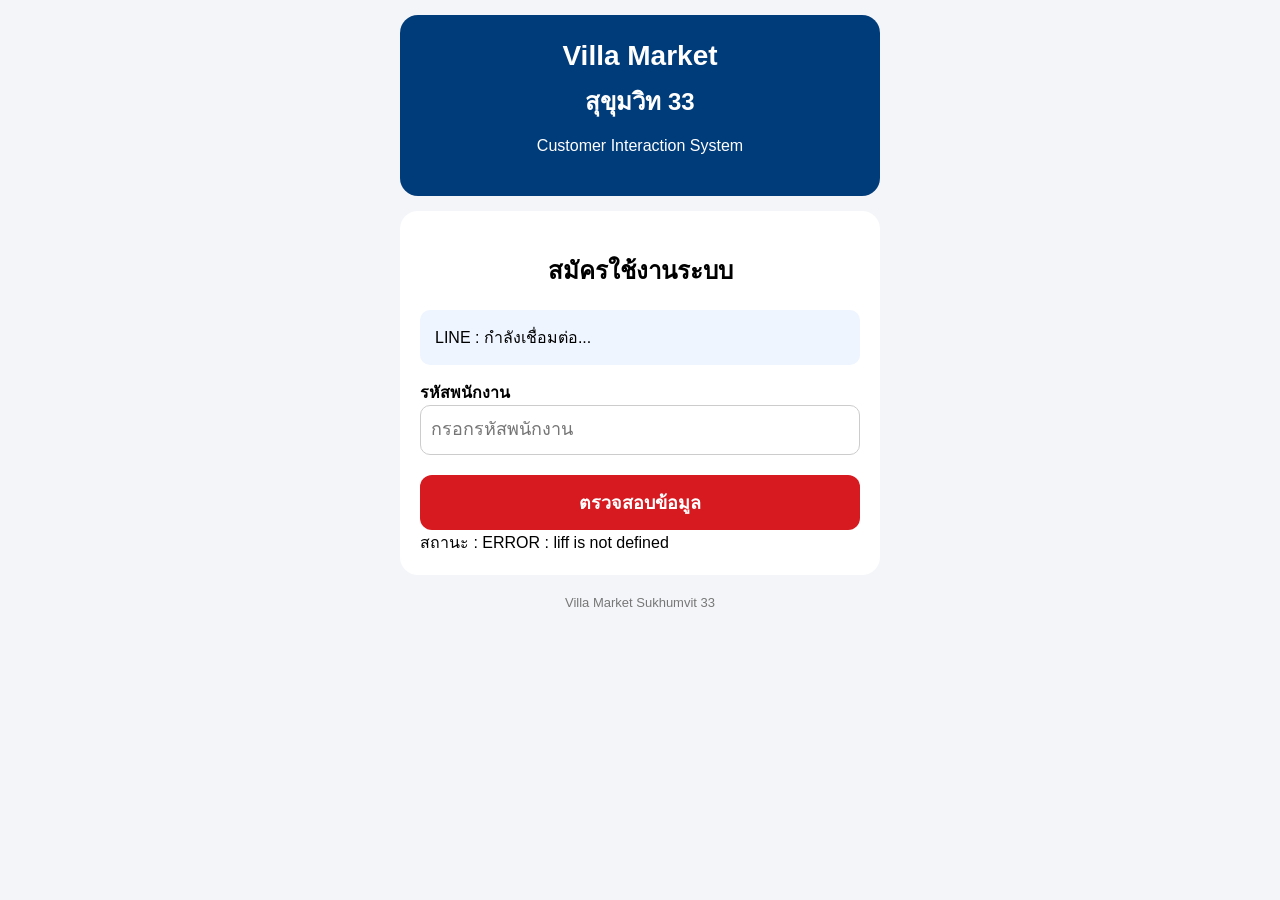
<file: index.html>
﻿<!DOCTYPE html>
<html lang="th">

<head>

<meta charset="UTF-8">

<meta name="viewport" content="width=device-width, initial-scale=1.0">

<title>
Villa Market S33 Customer System
</title>


<link rel="stylesheet" href="style.css">


<script src="https://static.line-scdn.net/liff/edge/2/sdk.js"></script>


</head>


<body>


<div class="container">


<div class="header">

<h1>
Villa Market
</h1>

<h2>
สุขุมวิท 33
</h2>

<p>
Customer Interaction System
</p>

</div>



<div class="card">


<h2>
สมัครใช้งานระบบ
</h2>



<div class="line-box">

LINE :

<span id="lineName">
กำลังเชื่อมต่อ...
</span>


</div>



<label>
รหัสพนักงาน
</label>


<input

id="empId"

placeholder="กรอกรหัสพนักงาน"



>



<button id="searchBtn">

ตรวจสอบข้อมูล

</button>



<div id="result"></div>



<div id="status">

สถานะ : เริ่มระบบ

</div>


</div>


<div class="footer">

Villa Market Sukhumvit 33

</div>


</div>



<script src="app.js"></script>


</body>

</html>
</file>
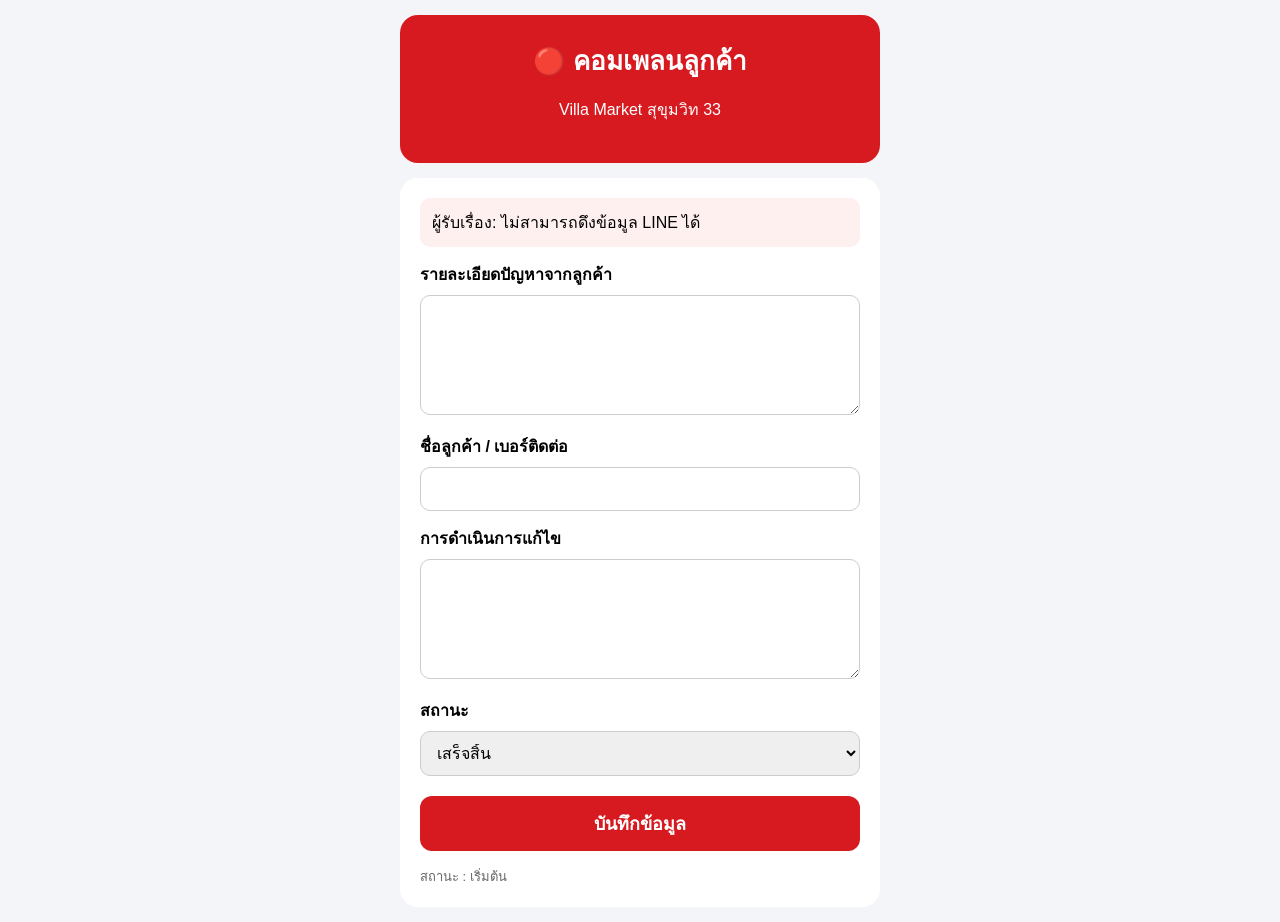
<file: complaint.html>
<!DOCTYPE html>
<html lang="th">
<head>
    <meta charset="UTF-8">
    <meta name="viewport" content="width=device-width, initial-scale=1.0">
    <title>Complaint - Villa Market S33</title>
    <script src="https://static.line-scdn.net/liff/edge/2/sdk.js"></script>
    <style>
        * { box-sizing: border-box; }
        body { margin: 0; padding: 15px; background: #f3f5f8; font-family: Arial, "Noto Sans Thai", sans-serif; }
        .container { max-width: 480px; margin: auto; }
        .header { background: #d71920; color: white; padding: 25px; border-radius: 18px; text-align: center; }
        .header h1 { margin: 0; font-size: 26px; }
        .card { background: white; padding: 20px; margin-top: 15px; border-radius: 18px; }
        label { font-weight: bold; display: block; margin-top: 15px; }
        input, textarea, select { width: 100%; padding: 12px; font-size: 16px; border-radius: 10px; border: 1px solid #ccc; margin-top: 8px; }
        textarea { height: 120px; }
        button { width: 100%; height: 55px; margin-top: 20px; background: #d71920; color: white; border: none; border-radius: 12px; font-size: 18px; font-weight: bold; cursor: pointer; }
        button:disabled { cursor: not-allowed; }
        .line-box { background: #fff0f0; padding: 12px; border-radius: 10px; display: flex; justify-content: space-between; align-items: center; }
        .status { margin-top: 15px; font-size: 13px; color: #666; }
    </style>
</head>
<body>
<div class="container">
    <div class="header">
        <h1 class="i18n" data-th="🔴 คอมเพลนลูกค้า" data-en="🔴 Customer Complaint">🔴 คอมเพลนลูกค้า</h1>
        <p>Villa Market สุขุมวิท 33</p>
    </div>

    <div class="card">
        <div class="line-box">
            <div><span class="i18n" data-th="ผู้รับเรื่อง:" data-en="Receiver:">ผู้รับเรื่อง:</span> <span id="userName">กำลังโหลด...</span></div>
        </div>

        <label class="i18n" data-th="รายละเอียดปัญหาจากลูกค้า" data-en="Complaint Details">รายละเอียดปัญหาจากลูกค้า</label>
        <textarea id="detail" class="i18n-ph" data-th-ph="ระบุรายละเอียดปัญหา" data-en-ph="Specify problem details"></textarea>

        <label class="i18n" data-th="ชื่อลูกค้า / เบอร์ติดต่อ" data-en="Customer Name / Contact">ชื่อลูกค้า / เบอร์ติดต่อ</label>
        <input id="customer" class="i18n-ph" data-th-ph="ถ้ามี" data-en-ph="Optional">

        <label class="i18n" data-th="การดำเนินการแก้ไข" data-en="Corrective Action Taken">การดำเนินการแก้ไข</label>
        <textarea id="requestAction" class="i18n-ph" data-th-ph="หัวหน้างานดำเนินการอย่างไร" data-en-ph="Action taken by supervisor"></textarea>

        <label class="i18n" data-th="สถานะ" data-en="Status">สถานะ</label>
        <select id="status">
            <option value="เสร็จสิ้น" class="i18n" data-th="เสร็จสิ้น" data-en="Completed">เสร็จสิ้น</option>
            <option value="รอดำเนินการ" class="i18n" data-th="รอดำเนินการ" data-en="Pending">รอดำเนินการ</option>
        </select>

        <button id="submitBtn" onclick="saveData()" class="i18n" data-th="บันทึกข้อมูล" data-en="Submit Data">บันทึกข้อมูล</button>
        <div id="msg" class="status"><span class="i18n" data-th="สถานะ :" data-en="Status :">สถานะ :</span> <span id="status-text" class="i18n" data-th="เริ่มต้น" data-en="Ready">เริ่มต้น</span></div>
    </div>
</div>

<script>
    const LIFF_ID = "2011171771-2kU5r1Xp";
    const API_URL = "https://script.google.com/macros/s/AKfycbxIOPBytMpBpi4hdCFuETHczMaCCGLOIm5NQu__cIOwURPPc9JmLg6Qq4eXfs6vO646iw/exec";
    let lineUser = {};
    let currentLang = 'TH';
    let isSubmitting = false;

    async function readApiResult(response) {
        const responseText = await response.text();
        if (!response.ok) {
            throw new Error(`HTTP ${response.status}`);
        }

        const trimmed = responseText.trim();
        if (trimmed === "" || trimmed.toUpperCase() === "OK") {
            return { success: true };
        }

        try {
            return JSON.parse(trimmed);
        } catch (_) {
            throw new Error("API returned an invalid response");
        }
    }

    function wait(ms) {
        return new Promise(resolve => setTimeout(resolve, ms));
    }

    // 🔑 รหัสประจำการส่ง 1 ค่าต่อการกดบันทึก 1 ครั้ง
    // ถ้าต้อง retry จะใช้ค่าเดิม เซิร์ฟเวอร์จึงรู้ว่าเป็นรายการเดียวกันและไม่บันทึกซ้ำ
    function newSubmissionId() {
        if (window.crypto && crypto.randomUUID) return crypto.randomUUID();
        return "s-" + Date.now() + "-" + Math.random().toString(36).slice(2, 10);
    }

    // แจ้งเตือนแบบไม่บล็อกหน้าจอ (แทน alert ที่ทำให้รู้สึกสะดุด/กระตุก)
    function showBanner(message, type) {
        let banner = document.getElementById("vm-banner");
        if (!banner) {
            banner = document.createElement("div");
            banner.id = "vm-banner";
            banner.style.cssText = "position:fixed;left:12px;right:12px;bottom:16px;padding:12px 16px;border-radius:12px;font-size:14px;line-height:1.4;z-index:9999;box-shadow:0 4px 14px rgba(0,0,0,0.18);transition:opacity .25s ease;";
            document.body.appendChild(banner);
        }
        banner.style.background = type === "error" ? "#fdecea" : "#e8f5e9";
        banner.style.color = type === "error" ? "#b3261e" : "#1e7e34";
        banner.textContent = message;
        banner.style.opacity = "1";
        clearTimeout(banner._hideTimer);
        banner._hideTimer = setTimeout(() => { banner.style.opacity = "0"; }, 5000);
    }

    function showError(message) {
        showBanner(message, "error");
    }

    // Modal ยืนยันบันทึกสำเร็จ — ให้ user กดปิดเอง แทนการปิดหน้าต่างอัตโนมัติ
    // เพราะปิดเองแบบไม่มีคำอธิบายอาจทำให้ user บางคนเข้าใจว่าฟอร์มมีปัญหา
    function showSuccessModal(message) {
        let overlay = document.getElementById("vm-success-modal");
        if (!overlay) {
            overlay = document.createElement("div");
            overlay.id = "vm-success-modal";
            overlay.style.cssText = "position:fixed;inset:0;background:rgba(0,0,0,0.45);display:flex;align-items:center;justify-content:center;z-index:10000;padding:20px;";
            overlay.innerHTML =
                '<div style="background:#fff;border-radius:16px;padding:28px 24px;max-width:320px;width:100%;text-align:center;box-shadow:0 10px 30px rgba(0,0,0,0.25);">' +
                    '<div style="font-size:44px;line-height:1;margin-bottom:12px;">✅</div>' +
                    '<div id="vm-success-modal-text" style="font-size:17px;font-weight:bold;color:#222;margin-bottom:20px;line-height:1.5;"></div>' +
                    '<button id="vm-success-modal-btn" style="width:100%;height:50px;border:none;border-radius:10px;background:#1e7e34;color:#fff;font-size:16px;font-weight:bold;cursor:pointer;"></button>' +
                '</div>';
            document.body.appendChild(overlay);
            document.getElementById("vm-success-modal-btn").onclick = () => {
                try { liff.closeWindow(); } catch (_) { overlay.style.display = "none"; }
            };
        }
        document.getElementById("vm-success-modal-text").innerText = message;
        document.getElementById("vm-success-modal-btn").innerText = currentLang === 'TH' ? "ปิดหน้าต่าง" : "Close";
        overlay.style.display = "flex";
    }

    async function fetchJson(url, timeoutMs = 15000) {
        const controller = new AbortController();
        const timeoutId = setTimeout(() => controller.abort(), timeoutMs);
        try {
            const response = await fetch(url, {
                method: "GET",
                cache: "no-store",
                redirect: "follow",
                signal: controller.signal
            });
            return await readApiResult(response);
        } finally {
            clearTimeout(timeoutId);
        }
    }

    // ตรวจย้อนด้วย submissionId — ฝั่งเซิร์ฟเวอร์อ่านจาก Cache ไม่แตะ Google Sheets
    // จึงตอบกลับเร็วกว่าการไล่เทียบข้อความ 50 แถวแบบเดิมมาก
    async function checkSubmission(data) {
        const params = new URLSearchParams({
            action: "checkSubmission",
            submissionId: data.submissionId,
            _ts: Date.now().toString()
        });
        return fetchJson(`${API_URL}?${params.toString()}`, 8000);
    }

    async function sendSubmission(data, timeoutMs = 20000) {
        const controller = new AbortController();
        const timeoutId = setTimeout(() => controller.abort(), timeoutMs);
        try {
            const response = await fetch(API_URL, {
                method: "POST",
                headers: { "Content-Type": "text/plain;charset=UTF-8" },
                body: JSON.stringify(data),
                keepalive: true,
                redirect: "follow",
                signal: controller.signal
            });
            return await readApiResult(response);
        } finally {
            clearTimeout(timeoutId);
        }
    }

    // 🔁 ยิงซ้ำอัตโนมัติสูงสุด 3 ครั้งขณะที่ user ยังอยู่หน้าจอเดิม (ปุ่ม disabled รออยู่)
    // ปลอดภัยเพราะใช้ submissionId เดิมทุกครั้ง เซิร์ฟเวอร์เช็คซ้ำได้จาก Cache/Sheet
    // แตกต่างจากของเดิมตรงที่ "ไม่ปิดหน้าต่างจนกว่าจะรู้ผลจริง" — ไม่มี background retry
    async function submitAndConfirm(data, onProgress) {
        const maxAttempts = 3;
        let lastError = null;

        for (let attempt = 1; attempt <= maxAttempts; attempt++) {
            try {
                if (onProgress) onProgress(attempt, maxAttempts);
                const result = await sendSubmission(data);
                if (result && result.success === true) return result;
                lastError = new Error((result && result.message) || "บันทึกไม่สำเร็จ");
            } catch (error) {
                lastError = error;
            }

            // อ่านผลไม่ได้ (มักเกิดจาก 302 redirect ของ Apps Script) หรือ network สะดุด
            // ตรวจย้อนด้วย submissionId ก่อนตัดสินใจ retry เผื่อจริงๆ บันทึกสำเร็จไปแล้ว
            try {
                const status = await checkSubmission(data);
                if (status.success && status.saved) {
                    return Object.assign({ success: true, recovered: true }, status.result || {});
                }
            } catch (_) {}

            if (attempt < maxAttempts) await wait(1500 * attempt); // 1.5s, 3s ก่อน retry รอบถัดไป
        }

        throw lastError || new Error("ยังไม่สามารถยืนยันผลการบันทึกได้");
    }

    function setSubmitBusy(button, busy) {
        isSubmitting = busy;
        button.disabled = busy;
        button.style.opacity = busy ? "0.6" : "1";
        button.style.cursor = busy ? "not-allowed" : "pointer";
    }

    function switchLanguage(lang) {
        currentLang = lang;

        document.querySelectorAll('.i18n').forEach(el => {
            const text = el.getAttribute(`data-${lang.toLowerCase()}`);
            if (text) el.innerText = text;
        });
        document.querySelectorAll('.i18n-ph').forEach(input => {
            const ph = input.getAttribute(`data-${lang.toLowerCase()}-ph`);
            if (ph) input.placeholder = ph;
        });
    }

    async function initLINE() {
        try {
            await liff.init({ liffId: LIFF_ID });
            if (!liff.isLoggedIn()) {
                liff.login();
                return;
            }
            const profile = await liff.getProfile();
            lineUser = { id: profile.userId, name: profile.displayName };
            document.getElementById("userName").innerText = profile.displayName;

            fetch(`${API_URL}?action=getUserLang&lineUserId=${profile.userId}`)
                .then(res => res.json())
                .then(res => {
                    if (res.registered) {
                        // ถ้าลงทะเบียนแล้ว ให้สลับภาษาตามตั้งค่า (handle uppercase/lowercase)
                        if (res.lang) switchLanguage(res.lang.toUpperCase());
                    } else {
                        // ถ้ายังไม่ได้ลงทะเบียน ซ่อนฟอร์มและขึ้นเตือนเตือนทันที
                        const card = document.querySelector(".card");
                        if (card) {
                            card.innerHTML = `
                                <div style="text-align: center; padding: 15px 5px;">
                                    <h2 style="color: #d71920; margin-top: 0; font-size: 22px;">⚠️ ไม่พบข้อมูลพนักงาน</h2>
                                    <p style="color: #555; font-size: 15px; margin: 15px 0 20px 0;">กรุณาลงทะเบียนพนักงานก่อนเข้าใช้งานระบบ</p>
                                    <button onclick="liff.closeWindow()" style="background: #d71920; color: white; border: none; padding: 12px 24px; border-radius: 10px; font-size: 16px; font-weight: bold; cursor: pointer; width: 100%; max-width: 200px;">ปิดหน้าต่าง</button>
                                </div>
                            `;
                        }
                    }
                })
                .catch(err => console.log("Lang check error:", err));

        } catch (e) {
            document.getElementById("userName").innerText = "ไม่สามารถดึงข้อมูล LINE ได้";
        }
    }

    async function saveData() {
        const submitBtn = document.getElementById("submitBtn");
        if (isSubmitting || submitBtn.disabled) return;

        const detail = document.getElementById("detail").value.trim();
        const customer = document.getElementById("customer").value.trim();
        const requestAction = document.getElementById("requestAction").value.trim();

        // เช็คทุกช่องต้องกรอก
        if (detail === "") {
            showError(currentLang === 'TH' ? "กรุณากรอกรายละเอียดปัญหา" : "Please enter complaint details");
            return;
        }
        if (customer === "") {
            showError(currentLang === 'TH' ? "กรุณากรอกชื่อลูกค้า / เบอร์ติดต่อ" : "Please enter customer name/contact");
            return;
        }
        if (requestAction === "") {
            showError(currentLang === 'TH' ? "กรุณากรอกการดำเนินการแก้ไข" : "Please enter corrective action");
            return;
        }

        const data = {
            action: "saveCustomer",
            submissionId: newSubmissionId(),
            type: "คอมเพลนลูกค้า",
            detail: detail,
            customer: customer,
            requestAction: requestAction,
            status: document.getElementById("status").value,
            userName: lineUser.name,
            lineUserId: lineUser.id
        };

        if (!lineUser.id) {
            showError(currentLang === 'TH' ? "กรุณารอให้ระบบโหลดข้อมูลผู้รับเรื่องให้เสร็จก่อน" : "Please wait for the user profile to finish loading");
            return;
        }

        // ⏳ บันทึกจริงแบบรอผลก่อนปิดหน้าต่าง — ไม่ใช่ Optimistic UI อีกต่อไป
        // (ตัดการเช็คซ้ำก่อนบันทึกออกแล้ว เพื่อความเร็ว — backend เช็คซ้ำทั้งวันให้อัตโนมัติ
        //  ทุกครั้งที่บันทึกจริงอยู่แล้วผ่าน checkMasterDuplicate ไม่ต้องเช็คล่วงหน้าซ้ำอีกชั้น)
        setSubmitBusy(submitBtn, true);
        document.getElementById("status-text").innerText = currentLang === 'TH' ? "กำลังบันทึก..." : "Saving...";

        try {
            await submitAndConfirm(data, (attempt, max) => {
                if (attempt > 1) {
                    const msg = currentLang === 'TH' ? `กำลังลองใหม่ (${attempt}/${max})...` : `Retrying (${attempt}/${max})...`;
                    document.getElementById("status-text").innerText = msg;
                }
            });
            document.getElementById("status-text").innerText = currentLang === 'TH' ? "บันทึกสำเร็จ!" : "Saved!";
            showSuccessModal(currentLang === 'TH' ? "บันทึกข้อมูลเรียบร้อยแล้ว" : "Saved successfully");
        } catch (err) {
            setSubmitBusy(submitBtn, false);
            document.getElementById("status-text").innerText = currentLang === 'TH' ? "บันทึกไม่สำเร็จ" : "Save failed";
            showError(currentLang === 'TH' ? "บันทึกไม่สำเร็จ กรุณากดบันทึกอีกครั้ง" : "Save failed, please try again");
        }
    }

    initLINE();
</script>
</body>
</html>
</file>
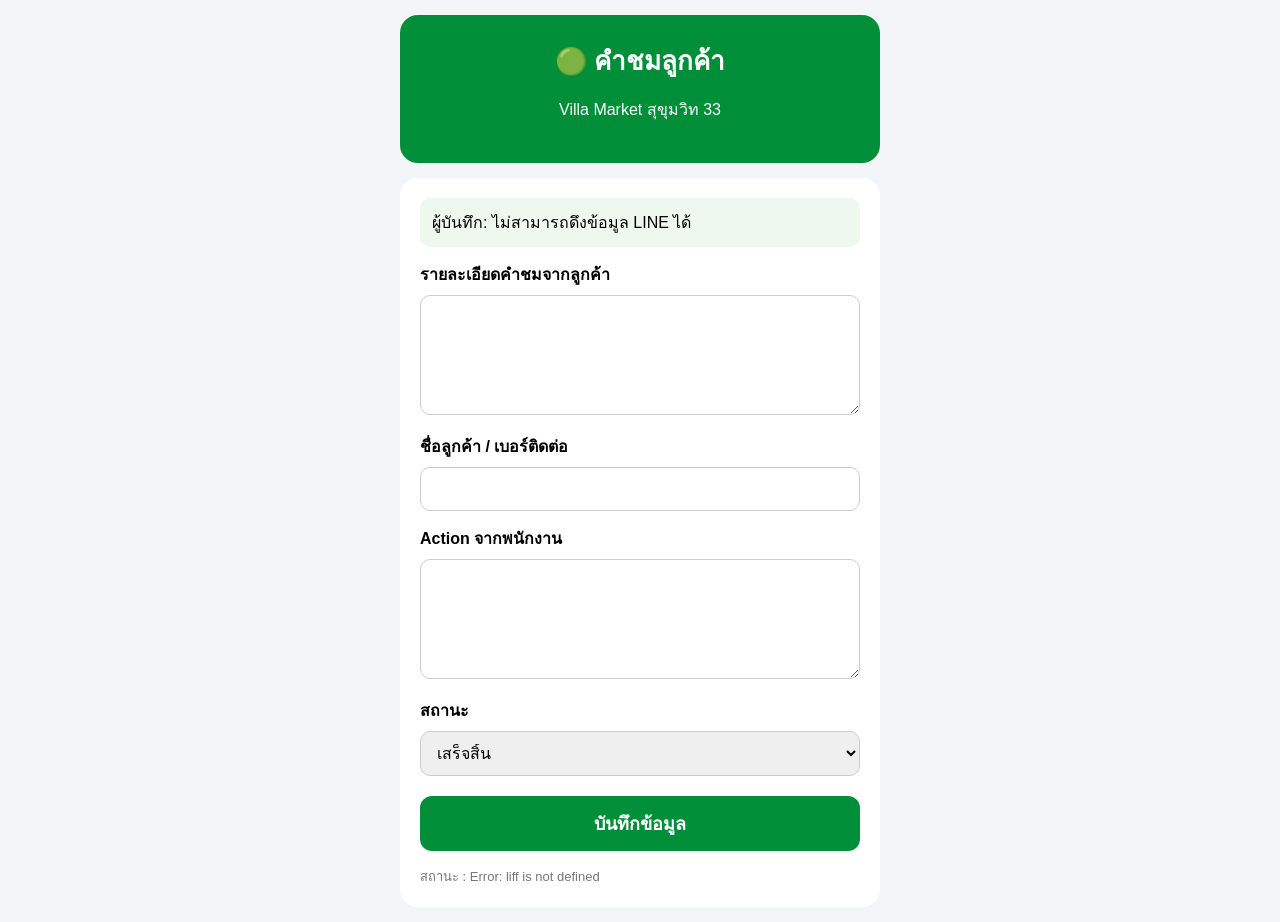
<file: compliment.html>
<!DOCTYPE html>
<html lang="th">
<head>
    <meta charset="UTF-8">
    <meta name="viewport" content="width=device-width, initial-scale=1.0">
    <title>คำชมลูกค้า - Villa Market S33</title>
    <script src="https://static.line-scdn.net/liff/edge/2/sdk.js"></script>
    <style>
        * { box-sizing: border-box; }
        body { margin: 0; padding: 15px; background: #f3f5f8; font-family: Arial, "Noto Sans Thai", sans-serif; }
        .container { max-width: 480px; margin: auto; }
        .header { background: #008f39; color: white; padding: 25px; border-radius: 18px; text-align: center; position: relative; }
        .header h1 { margin: 0; font-size: 26px; }
        .card { background: white; padding: 20px; border-radius: 18px; margin-top: 15px; }
        label { font-weight: bold; display: block; margin-top: 15px; }
        input, textarea, select { width: 100%; padding: 12px; font-size: 16px; border-radius: 10px; border: 1px solid #ccc; margin-top: 8px; }
        textarea { height: 120px; }
        button { width: 100%; height: 55px; margin-top: 20px; border: none; border-radius: 12px; background: #008f39; color: white; font-size: 18px; font-weight: bold; cursor: pointer; }
        button:disabled { cursor: not-allowed; }
        .line-user { background: #eef8ef; padding: 12px; border-radius: 10px; display: flex; justify-content: space-between; align-items: center; }
        .status { font-size: 13px; color: #777; margin-top: 15px; }
    </style>
</head>
<body>
<div class="container">
    <div class="header">
        <h1 class="i18n" data-th="🟢 คำชมลูกค้า" data-en="🟢 Customer Compliment">🟢 คำชมลูกค้า</h1>
        <p>Villa Market สุขุมวิท 33</p>
    </div>

    <div class="card">
        <div class="line-user">
            <div><span class="i18n" data-th="ผู้บันทึก:" data-en="Recorded by:">ผู้บันทึก:</span> <span id="userName">กำลังโหลด...</span></div>
        </div>

        <label class="i18n" data-th="รายละเอียดคำชมจากลูกค้า" data-en="Compliment Details">รายละเอียดคำชมจากลูกค้า</label>
        <textarea id="detail" class="i18n-ph" data-th-ph="เช่น ลูกค้าชื่นชมพนักงานบริการดี ช่วยแนะนำสินค้า" data-en-ph="e.g., Customer praised helpful service"></textarea>

        <label class="i18n" data-th="ชื่อลูกค้า / เบอร์ติดต่อ" data-en="Customer Name / Contact">ชื่อลูกค้า / เบอร์ติดต่อ</label>
        <input id="customer" class="i18n-ph" data-th-ph="ถ้ามี" data-en-ph="Optional" />

        <label class="i18n" data-th="Action จากพนักงาน" data-en="Action Taken">Action จากพนักงาน</label>
        <textarea id="action" class="i18n-ph" data-th-ph="ดำเนินการอย่างไร" data-en-ph="Action details"></textarea>

        <label class="i18n" data-th="สถานะ" data-en="Status">สถานะ</label>
        <select id="status">
            <option value="เสร็จสิ้น" class="i18n" data-th="เสร็จสิ้น" data-en="Completed">เสร็จสิ้น</option>
            <option value="รอดำเนินการ" class="i18n" data-th="รอดำเนินการ" data-en="Pending">รอดำเนินการ</option>
        </select>

        <button id="submitBtn" onclick="saveData()" class="i18n" data-th="บันทึกข้อมูล" data-en="Submit Data">บันทึกข้อมูล</button>
        <div class="status" id="msg"><span class="i18n" data-th="สถานะ :" data-en="Status :">สถานะ :</span> <span id="status-text" class="i18n" data-th="พร้อมใช้งาน" data-en="Ready">พร้อมใช้งาน</span></div>
    </div>
</div>

<script>
    const LIFF_ID = "2011171771-2kU5r1Xp";
    const API_URL = "https://script.google.com/macros/s/AKfycbxIOPBytMpBpi4hdCFuETHczMaCCGLOIm5NQu__cIOwURPPc9JmLg6Qq4eXfs6vO646iw/exec";
    let lineUser = { id: "", name: "" };
    let currentLang = 'TH';
    let isSubmitting = false;

    async function readApiResult(response) {
        const responseText = await response.text();
        if (!response.ok) {
            throw new Error(`HTTP ${response.status}`);
        }

        const trimmed = responseText.trim();
        if (trimmed === "" || trimmed.toUpperCase() === "OK") {
            return { success: true };
        }

        try {
            return JSON.parse(trimmed);
        } catch (_) {
            throw new Error("API returned an invalid response");
        }
    }

    function wait(ms) {
        return new Promise(resolve => setTimeout(resolve, ms));
    }

    // 🔑 รหัสประจำการส่ง 1 ค่าต่อการกดบันทึก 1 ครั้ง
    // ถ้าต้อง retry จะใช้ค่าเดิม เซิร์ฟเวอร์จึงรู้ว่าเป็นรายการเดียวกันและไม่บันทึกซ้ำ
    function newSubmissionId() {
        if (window.crypto && crypto.randomUUID) return crypto.randomUUID();
        return "s-" + Date.now() + "-" + Math.random().toString(36).slice(2, 10);
    }

    // แจ้งเตือนแบบไม่บล็อกหน้าจอ (แทน alert ที่ทำให้รู้สึกสะดุด/กระตุก)
    function showBanner(message, type) {
        let banner = document.getElementById("vm-banner");
        if (!banner) {
            banner = document.createElement("div");
            banner.id = "vm-banner";
            banner.style.cssText = "position:fixed;left:12px;right:12px;bottom:16px;padding:12px 16px;border-radius:12px;font-size:14px;line-height:1.4;z-index:9999;box-shadow:0 4px 14px rgba(0,0,0,0.18);transition:opacity .25s ease;";
            document.body.appendChild(banner);
        }
        banner.style.background = type === "error" ? "#fdecea" : "#e8f5e9";
        banner.style.color = type === "error" ? "#b3261e" : "#1e7e34";
        banner.textContent = message;
        banner.style.opacity = "1";
        clearTimeout(banner._hideTimer);
        banner._hideTimer = setTimeout(() => { banner.style.opacity = "0"; }, 5000);
    }

    function showError(message) {
        showBanner(message, "error");
    }

    // Modal ยืนยันบันทึกสำเร็จ — ให้ user กดปิดเอง แทนการปิดหน้าต่างอัตโนมัติ
    // เพราะปิดเองแบบไม่มีคำอธิบายอาจทำให้ user บางคนเข้าใจว่าฟอร์มมีปัญหา
    function showSuccessModal(message) {
        let overlay = document.getElementById("vm-success-modal");
        if (!overlay) {
            overlay = document.createElement("div");
            overlay.id = "vm-success-modal";
            overlay.style.cssText = "position:fixed;inset:0;background:rgba(0,0,0,0.45);display:flex;align-items:center;justify-content:center;z-index:10000;padding:20px;";
            overlay.innerHTML =
                '<div style="background:#fff;border-radius:16px;padding:28px 24px;max-width:320px;width:100%;text-align:center;box-shadow:0 10px 30px rgba(0,0,0,0.25);">' +
                    '<div style="font-size:44px;line-height:1;margin-bottom:12px;">✅</div>' +
                    '<div id="vm-success-modal-text" style="font-size:17px;font-weight:bold;color:#222;margin-bottom:20px;line-height:1.5;"></div>' +
                    '<button id="vm-success-modal-btn" style="width:100%;height:50px;border:none;border-radius:10px;background:#1e7e34;color:#fff;font-size:16px;font-weight:bold;cursor:pointer;"></button>' +
                '</div>';
            document.body.appendChild(overlay);
            document.getElementById("vm-success-modal-btn").onclick = () => {
                try { liff.closeWindow(); } catch (_) { overlay.style.display = "none"; }
            };
        }
        document.getElementById("vm-success-modal-text").innerText = message;
        document.getElementById("vm-success-modal-btn").innerText = currentLang === 'TH' ? "ปิดหน้าต่าง" : "Close";
        overlay.style.display = "flex";
    }

    async function fetchJson(url, timeoutMs = 15000) {
        const controller = new AbortController();
        const timeoutId = setTimeout(() => controller.abort(), timeoutMs);
        try {
            const response = await fetch(url, {
                method: "GET",
                cache: "no-store",
                redirect: "follow",
                signal: controller.signal
            });
            return await readApiResult(response);
        } finally {
            clearTimeout(timeoutId);
        }
    }

    // ตรวจย้อนด้วย submissionId — ฝั่งเซิร์ฟเวอร์อ่านจาก Cache ไม่แตะ Google Sheets
    // จึงตอบกลับเร็วกว่าการไล่เทียบข้อความ 50 แถวแบบเดิมมาก
    async function checkSubmission(data) {
        const params = new URLSearchParams({
            action: "checkSubmission",
            submissionId: data.submissionId,
            _ts: Date.now().toString()
        });
        return fetchJson(`${API_URL}?${params.toString()}`, 8000);
    }

    async function sendSubmission(data, timeoutMs = 20000) {
        const controller = new AbortController();
        const timeoutId = setTimeout(() => controller.abort(), timeoutMs);
        try {
            const response = await fetch(API_URL, {
                method: "POST",
                headers: { "Content-Type": "text/plain;charset=UTF-8" },
                body: JSON.stringify(data),
                keepalive: true,
                redirect: "follow",
                signal: controller.signal
            });
            return await readApiResult(response);
        } finally {
            clearTimeout(timeoutId);
        }
    }

    // 🔁 ยิงซ้ำอัตโนมัติสูงสุด 3 ครั้งขณะที่ user ยังอยู่หน้าจอเดิม (ปุ่ม disabled รออยู่)
    // ปลอดภัยเพราะใช้ submissionId เดิมทุกครั้ง เซิร์ฟเวอร์เช็คซ้ำได้จาก Cache/Sheet
    // แตกต่างจากของเดิมตรงที่ "ไม่ปิดหน้าต่างจนกว่าจะรู้ผลจริง" — ไม่มี background retry
    async function submitAndConfirm(data, onProgress) {
        const maxAttempts = 3;
        let lastError = null;

        for (let attempt = 1; attempt <= maxAttempts; attempt++) {
            try {
                if (onProgress) onProgress(attempt, maxAttempts);
                const result = await sendSubmission(data);
                if (result && result.success === true) return result;
                lastError = new Error((result && result.message) || "บันทึกไม่สำเร็จ");
            } catch (error) {
                lastError = error;
            }

            // อ่านผลไม่ได้ (มักเกิดจาก 302 redirect ของ Apps Script) หรือ network สะดุด
            // ตรวจย้อนด้วย submissionId ก่อนตัดสินใจ retry เผื่อจริงๆ บันทึกสำเร็จไปแล้ว
            try {
                const status = await checkSubmission(data);
                if (status.success && status.saved) {
                    return Object.assign({ success: true, recovered: true }, status.result || {});
                }
            } catch (_) {}

            if (attempt < maxAttempts) await wait(1500 * attempt); // 1.5s, 3s ก่อน retry รอบถัดไป
        }

        throw lastError || new Error("ยังไม่สามารถยืนยันผลการบันทึกได้");
    }

    function setSubmitBusy(button, busy) {
        isSubmitting = busy;
        button.disabled = busy;
        button.style.opacity = busy ? "0.6" : "1";
        button.style.cursor = busy ? "not-allowed" : "pointer";
    }

    function switchLanguage(lang) {
        currentLang = lang;

        document.querySelectorAll('.i18n').forEach(el => {
            const text = el.getAttribute(`data-${lang.toLowerCase()}`);
            if (text) el.innerText = text;
        });
        document.querySelectorAll('.i18n-ph').forEach(input => {
            const ph = input.getAttribute(`data-${lang.toLowerCase()}-ph`);
            if (ph) input.placeholder = ph;
        });
    }

    async function initLINE() {
        try {
            await liff.init({ liffId: LIFF_ID });
            if (!liff.isLoggedIn()) {
                liff.login();
                return;
            }
            const profile = await liff.getProfile();
            lineUser = { id: profile.userId, name: profile.displayName };
            document.getElementById("userName").innerText = profile.displayName;

            // เช็กสิทธิ์และภาษาจากระบบ Employee_Master เบื้องหลัง
            fetch(`${API_URL}?action=getUserLang&lineUserId=${profile.userId}`)
                .then(res => res.json())
                .then(res => {
                    if (res.registered) {
                        // ถ้าลงทะเบียนแล้ว ให้สลับภาษาตามตั้งค่า (handle uppercase/lowercase)
                        if (res.lang) switchLanguage(res.lang.toUpperCase());
                    } else {
                        // ถ้ายังไม่ได้ลงทะเบียน ซ่อนฟอร์มและขึ้นเตือนเตือนทันที
                        const card = document.querySelector(".card");
                        if (card) {
                            card.innerHTML = `
                                <div style="text-align: center; padding: 15px 5px;">
                                    <h2 style="color: #d71920; margin-top: 0; font-size: 22px;">⚠️ ไม่พบข้อมูลพนักงาน</h2>
                                    <p style="color: #555; font-size: 15px; margin: 15px 0 20px 0;">กรุณาลงทะเบียนพนักงานก่อนเข้าใช้งานระบบ</p>
                                    <button onclick="liff.closeWindow()" style="background: #d71920; color: white; border: none; padding: 12px 24px; border-radius: 10px; font-size: 16px; font-weight: bold; cursor: pointer; width: 100%; max-width: 200px;">ปิดหน้าต่าง</button>
                                </div>
                            `;
                        }
                    }
                })
                .catch(err => console.log("Lang check error:", err));

        } catch (e) {
            document.getElementById("userName").innerText = "ไม่สามารถดึงข้อมูล LINE ได้";
            document.getElementById("status-text").innerText = "Error: " + e.message;
        }
    }

    async function saveData() {
        const submitBtn = document.getElementById("submitBtn");
        if (isSubmitting || submitBtn.disabled) return;

        const detail = document.getElementById("detail").value.trim();
        const customer = document.getElementById("customer").value.trim();
        const action = document.getElementById("action").value.trim();

        // เช็คทุกช่องต้องกรอก
        if (detail === "") {
            showError(currentLang === 'TH' ? "กรุณากรอกรายละเอียดคำชม" : "Please enter compliment details");
            return;
        }
        if (customer === "") {
            showError(currentLang === 'TH' ? "กรุณากรอกชื่อลูกค้า / เบอร์ติดต่อ" : "Please enter customer name/contact");
            return;
        }
        if (action === "") {
            showError(currentLang === 'TH' ? "กรุณากรอก Action จากพนักงาน" : "Please enter action taken");
            return;
        }

        const data = {
            action: "saveCustomer",
            submissionId: newSubmissionId(),
            type: "คำชมลูกค้า",
            detail: detail,
            customer: customer,
            requestAction: action,
            status: document.getElementById("status").value,
            userName: lineUser.name,
            lineUserId: lineUser.id
        };

        if (!lineUser.id) {
            showError(currentLang === 'TH' ? "กรุณารอให้ระบบโหลดข้อมูลผู้บันทึกให้เสร็จก่อน" : "Please wait for the user profile to finish loading");
            return;
        }

        // ⏳ บันทึกจริงแบบรอผลก่อนปิดหน้าต่าง — ไม่ใช่ Optimistic UI อีกต่อไป
        // (ตัดการเช็คซ้ำก่อนบันทึกออกแล้ว เพื่อความเร็ว — backend เช็คซ้ำทั้งวันให้อัตโนมัติ
        //  ทุกครั้งที่บันทึกจริงอยู่แล้วผ่าน checkMasterDuplicate ไม่ต้องเช็คล่วงหน้าซ้ำอีกชั้น)
        setSubmitBusy(submitBtn, true);
        document.getElementById("status-text").innerText = currentLang === 'TH' ? "กำลังบันทึก..." : "Saving...";

        try {
            await submitAndConfirm(data, (attempt, max) => {
                if (attempt > 1) {
                    const msg = currentLang === 'TH' ? `กำลังลองใหม่ (${attempt}/${max})...` : `Retrying (${attempt}/${max})...`;
                    document.getElementById("status-text").innerText = msg;
                }
            });
            document.getElementById("status-text").innerText = currentLang === 'TH' ? "บันทึกสำเร็จ!" : "Saved!";
            showSuccessModal(currentLang === 'TH' ? "บันทึกข้อมูลเรียบร้อยแล้ว" : "Saved successfully");
        } catch (err) {
            setSubmitBusy(submitBtn, false);
            document.getElementById("status-text").innerText = currentLang === 'TH' ? "บันทึกไม่สำเร็จ" : "Save failed";
            showError(currentLang === 'TH' ? "บันทึกไม่สำเร็จ กรุณากดบันทึกอีกครั้ง" : "Save failed, please try again");
        }
    }

    initLINE();
</script>
</body>
</html>
</file>
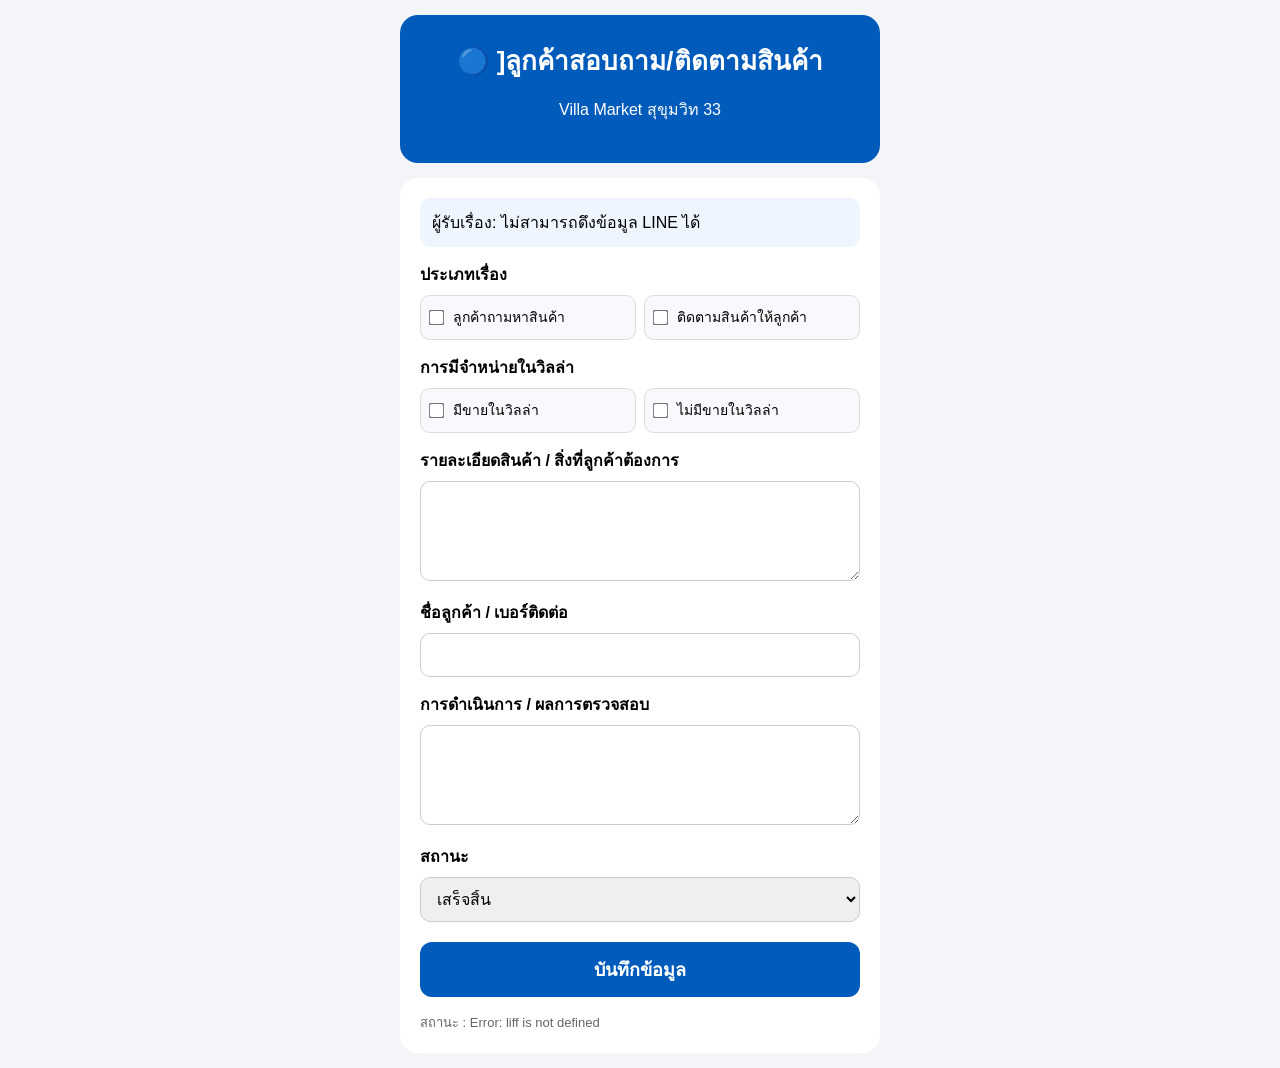
<file: product.html>
<!DOCTYPE html>
<html lang="th">
<head>
    <meta charset="UTF-8">
    <meta name="viewport" content="width=device-width, initial-scale=1.0">
    <title>ลูกค้าสอบถาม/ติดตามสินค้า - Villa Market S33</title>
    <script src="https://static.line-scdn.net/liff/edge/2/sdk.js"></script>
    <style>
        * { box-sizing: border-box; }
        body { margin: 0; padding: 15px; background: #f3f5f8; font-family: Arial, "Noto Sans Thai", sans-serif; }
        .container { max-width: 480px; margin: auto; }
        .header { background: #005bbb; color: white; padding: 25px; border-radius: 18px; text-align: center; }
        .header h1 { margin: 0; font-size: 26px; }
        .card { background: white; padding: 20px; border-radius: 18px; margin-top: 15px; }
        label { font-weight: bold; display: block; margin-top: 15px; }
        input, textarea, select { width: 100%; padding: 12px; font-size: 16px; border-radius: 10px; border: 1px solid #ccc; margin-top: 8px; }
        textarea { height: 100px; }
        button { width: 100%; height: 55px; margin-top: 20px; background: #005bbb; color: white; border: none; border-radius: 12px; font-size: 18px; font-weight: bold; cursor: pointer; }
        button:disabled { cursor: not-allowed; }
        .line-box { background: #eef5ff; padding: 12px; border-radius: 10px; display: flex; justify-content: space-between; align-items: center; }
        .status { font-size: 13px; color: #666; margin-top: 15px; }

        .checkbox-group { margin-top: 8px; display: flex; flex-direction: column; gap: 10px; }
        .checkbox-group.inline { flex-direction: row; gap: 8px; }
        .checkbox-group.inline .checkbox-item { flex: 1; min-width: 0; margin-top: 0; padding: 12px 9px; }
        .checkbox-group.inline .checkbox-item span { font-size: 14px; line-height: 1.35; }
        .checkbox-item { display: flex; align-items: center; background: #f7f9fc; border: 1px solid #ddd; border-radius: 10px; padding: 12px; cursor: pointer; }
        .checkbox-item input[type="checkbox"] { width: auto; margin: 0 10px 0 0; padding: 0; accent-color: #005bbb; transform: scale(1.2); }
        .checkbox-item span { font-weight: normal; }
    </style>
</head>
<body>
<div class="container">
    <div class="header">
        <h1 class="i18n" data-th="🔵 ติดตามสินค้า" data-en="🔵 Product Tracking">🔵 ]ลูกค้าสอบถาม/ติดตามสินค้า</h1>
        <p>Villa Market สุขุมวิท 33</p>
    </div>

    <div class="card" id="form-content">
        <div class="line-box">
            <div><span class="i18n" data-th="ผู้รับเรื่อง:" data-en="Receiver:">ผู้รับเรื่อง:</span> <span id="userName">กำลังโหลด...</span></div>
        </div>

        <label class="i18n" data-th="ประเภทเรื่อง" data-en="Request Type">ประเภทเรื่อง</label>
        <div class="checkbox-group inline">
            <label class="checkbox-item">
                <input type="checkbox" id="cbAsk" value="ลูกค้าถามหาสินค้า" onclick="selectExclusive('cbAsk', ['cbAsk', 'cbFollow'])">
                <span class="i18n" data-th="ลูกค้าถามหาสินค้า" data-en="Customer asking for a product">ลูกค้าถามหาสินค้า</span>
            </label>
            <label class="checkbox-item">
                <input type="checkbox" id="cbFollow" value="ติดตามสินค้าให้ลูกค้า" onclick="selectExclusive('cbFollow', ['cbAsk', 'cbFollow'])">
                <span class="i18n" data-th="ติดตามสินค้าให้ลูกค้า" data-en="Following up on a product for customer">ติดตามสินค้าให้ลูกค้า</span>
            </label>
        </div>

        <label class="i18n" data-th="การมีจำหน่ายในวิลล่า" data-en="Availability at Villa Market">การมีจำหน่ายในวิลล่า</label>
        <div class="checkbox-group inline">
            <label class="checkbox-item">
                <input type="checkbox" id="cbAvailable" value="มีขายในวิลล่า" onclick="selectExclusive('cbAvailable', ['cbAvailable', 'cbUnavailable'])">
                <span class="i18n" data-th="มีขายในวิลล่า" data-en="Available at Villa Market">มีขายในวิลล่า</span>
            </label>
            <label class="checkbox-item">
                <input type="checkbox" id="cbUnavailable" value="ไม่มีขายในวิลล่า" onclick="selectExclusive('cbUnavailable', ['cbAvailable', 'cbUnavailable'])">
                <span class="i18n" data-th="ไม่มีขายในวิลล่า" data-en="Not available at Villa Market">ไม่มีขายในวิลล่า</span>
            </label>
        </div>

        <label class="i18n" data-th="รายละเอียดสินค้า / สิ่งที่ลูกค้าต้องการ" data-en="Product Details / Customer Request">รายละเอียดสินค้า / สิ่งที่ลูกค้าต้องการ</label>
        <textarea id="detail" class="i18n-ph" data-th-ph="เช่น ลูกค้าสอบถาม Dr Pepper ขนาด 355 ml" data-en-ph="e.g., Customer inquiry about Dr Pepper 355ml"></textarea>

        <label class="i18n" data-th="ชื่อลูกค้า / เบอร์ติดต่อ" data-en="Customer Name / Contact">ชื่อลูกค้า / เบอร์ติดต่อ</label>
        <input id="customer" class="i18n-ph" data-th-ph="ถ้ามี" data-en-ph="Optional">

        <label class="i18n" data-th="การดำเนินการ / ผลการตรวจสอบ" data-en="Action / Follow-up Status">การดำเนินการ / ผลการตรวจสอบ</label>
        <textarea id="requestAction" class="i18n-ph" data-th-ph="เช่น ตรวจสอบสาขาอื่น / ประสานจัดซื้อ" data-en-ph="e.g., Check other branches / Contact purchasing"></textarea>

        <label class="i18n" data-th="สถานะ" data-en="Status">สถานะ</label>
        <select id="status">
            <option value="เสร็จสิ้น" class="i18n" data-th="เสร็จสิ้น" data-en="Completed">เสร็จสิ้น</option>
            <option value="รอดำเนินการ" class="i18n" data-th="รอดำเนินการ" data-en="Pending">รอดำเนินการ</option>
        </select>

        <button id="submitBtn" onclick="saveData()" class="i18n" data-th="บันทึกข้อมูล" data-en="Submit Data">บันทึกข้อมูล</button>
        <div id="msg" class="status"><span class="i18n" data-th="สถานะ :" data-en="Status :">สถานะ :</span> <span id="status-text" class="i18n" data-th="เริ่มต้น" data-en="Ready">เริ่มต้น</span></div>
    </div>
</div>

<script>
    const LIFF_ID = "2011171771-2kU5r1Xp";
    const API_URL = "https://script.google.com/macros/s/AKfycbxIOPBytMpBpi4hdCFuETHczMaCCGLOIm5NQu__cIOwURPPc9JmLg6Qq4eXfs6vO646iw/exec";
    let lineUser = {};
    let currentLang = 'TH';
    let isSubmitting = false;

    async function readApiResult(response) {
        const responseText = await response.text();
        if (!response.ok) {
            throw new Error(`HTTP ${response.status}`);
        }

        const trimmed = responseText.trim();
        if (trimmed === "" || trimmed.toUpperCase() === "OK") {
            return { success: true };
        }

        try {
            return JSON.parse(trimmed);
        } catch (_) {
            throw new Error("API returned an invalid response");
        }
    }

    function wait(ms) {
        return new Promise(resolve => setTimeout(resolve, ms));
    }

    // 🔑 รหัสประจำการส่ง 1 ค่าต่อการกดบันทึก 1 ครั้ง
    // ถ้าต้อง retry จะใช้ค่าเดิม เซิร์ฟเวอร์จึงรู้ว่าเป็นรายการเดียวกันและไม่บันทึกซ้ำ
    function newSubmissionId() {
        if (window.crypto && crypto.randomUUID) return crypto.randomUUID();
        return "s-" + Date.now() + "-" + Math.random().toString(36).slice(2, 10);
    }

    // แจ้งเตือนแบบไม่บล็อกหน้าจอ (แทน alert ที่ทำให้รู้สึกสะดุด/กระตุก)
    function showBanner(message, type) {
        let banner = document.getElementById("vm-banner");
        if (!banner) {
            banner = document.createElement("div");
            banner.id = "vm-banner";
            banner.style.cssText = "position:fixed;left:12px;right:12px;bottom:16px;padding:12px 16px;border-radius:12px;font-size:14px;line-height:1.4;z-index:9999;box-shadow:0 4px 14px rgba(0,0,0,0.18);transition:opacity .25s ease;";
            document.body.appendChild(banner);
        }
        banner.style.background = type === "error" ? "#fdecea" : "#e8f5e9";
        banner.style.color = type === "error" ? "#b3261e" : "#1e7e34";
        banner.textContent = message;
        banner.style.opacity = "1";
        clearTimeout(banner._hideTimer);
        banner._hideTimer = setTimeout(() => { banner.style.opacity = "0"; }, 5000);
    }

    function showError(message) {
        showBanner(message, "error");
    }

    // Modal ยืนยันบันทึกสำเร็จ — ให้ user กดปิดเอง แทนการปิดหน้าต่างอัตโนมัติ
    // เพราะปิดเองแบบไม่มีคำอธิบายอาจทำให้ user บางคนเข้าใจว่าฟอร์มมีปัญหา
    function showSuccessModal(message) {
        let overlay = document.getElementById("vm-success-modal");
        if (!overlay) {
            overlay = document.createElement("div");
            overlay.id = "vm-success-modal";
            overlay.style.cssText = "position:fixed;inset:0;background:rgba(0,0,0,0.45);display:flex;align-items:center;justify-content:center;z-index:10000;padding:20px;";
            overlay.innerHTML =
                '<div style="background:#fff;border-radius:16px;padding:28px 24px;max-width:320px;width:100%;text-align:center;box-shadow:0 10px 30px rgba(0,0,0,0.25);">' +
                    '<div style="font-size:44px;line-height:1;margin-bottom:12px;">✅</div>' +
                    '<div id="vm-success-modal-text" style="font-size:17px;font-weight:bold;color:#222;margin-bottom:20px;line-height:1.5;"></div>' +
                    '<button id="vm-success-modal-btn" style="width:100%;height:50px;border:none;border-radius:10px;background:#1e7e34;color:#fff;font-size:16px;font-weight:bold;cursor:pointer;"></button>' +
                '</div>';
            document.body.appendChild(overlay);
            document.getElementById("vm-success-modal-btn").onclick = () => {
                try { liff.closeWindow(); } catch (_) { overlay.style.display = "none"; }
            };
        }
        document.getElementById("vm-success-modal-text").innerText = message;
        document.getElementById("vm-success-modal-btn").innerText = currentLang === 'TH' ? "ปิดหน้าต่าง" : "Close";
        overlay.style.display = "flex";
    }

    async function fetchJson(url, timeoutMs = 15000) {
        const controller = new AbortController();
        const timeoutId = setTimeout(() => controller.abort(), timeoutMs);
        try {
            const response = await fetch(url, {
                method: "GET",
                cache: "no-store",
                redirect: "follow",
                signal: controller.signal
            });
            return await readApiResult(response);
        } finally {
            clearTimeout(timeoutId);
        }
    }

    // ตรวจย้อนด้วย submissionId — ฝั่งเซิร์ฟเวอร์อ่านจาก Cache ไม่แตะ Google Sheets
    // จึงตอบกลับเร็วกว่าการไล่เทียบข้อความ 50 แถวแบบเดิมมาก
    async function checkSubmission(data) {
        const params = new URLSearchParams({
            action: "checkSubmission",
            submissionId: data.submissionId,
            _ts: Date.now().toString()
        });
        return fetchJson(`${API_URL}?${params.toString()}`, 8000);
    }

    async function sendSubmission(data, timeoutMs = 20000) {
        const controller = new AbortController();
        const timeoutId = setTimeout(() => controller.abort(), timeoutMs);
        try {
            const response = await fetch(API_URL, {
                method: "POST",
                headers: { "Content-Type": "text/plain;charset=UTF-8" },
                body: JSON.stringify(data),
                keepalive: true,
                redirect: "follow",
                signal: controller.signal
            });
            return await readApiResult(response);
        } finally {
            clearTimeout(timeoutId);
        }
    }

    // 🔁 ยิงซ้ำอัตโนมัติสูงสุด 3 ครั้งขณะที่ user ยังอยู่หน้าจอเดิม (ปุ่ม disabled รออยู่)
    // ปลอดภัยเพราะใช้ submissionId เดิมทุกครั้ง เซิร์ฟเวอร์เช็คซ้ำได้จาก Cache/Sheet
    // แตกต่างจากของเดิมตรงที่ "ไม่ปิดหน้าต่างจนกว่าจะรู้ผลจริง" — ไม่มี background retry
    async function submitAndConfirm(data, onProgress) {
        const maxAttempts = 3;
        let lastError = null;

        for (let attempt = 1; attempt <= maxAttempts; attempt++) {
            try {
                if (onProgress) onProgress(attempt, maxAttempts);
                const result = await sendSubmission(data);
                if (result && result.success === true) return result;
                lastError = new Error((result && result.message) || "บันทึกไม่สำเร็จ");
            } catch (error) {
                lastError = error;
            }

            // อ่านผลไม่ได้ (มักเกิดจาก 302 redirect ของ Apps Script) หรือ network สะดุด
            // ตรวจย้อนด้วย submissionId ก่อนตัดสินใจ retry เผื่อจริงๆ บันทึกสำเร็จไปแล้ว
            try {
                const status = await checkSubmission(data);
                if (status.success && status.saved) {
                    return Object.assign({ success: true, recovered: true }, status.result || {});
                }
            } catch (_) {}

            if (attempt < maxAttempts) await wait(1500 * attempt); // 1.5s, 3s ก่อน retry รอบถัดไป
        }

        throw lastError || new Error("ยังไม่สามารถยืนยันผลการบันทึกได้");
    }

    function setSubmitBusy(button, busy) {
        isSubmitting = busy;
        button.disabled = busy;
        button.style.opacity = busy ? "0.6" : "1";
        button.style.cursor = busy ? "not-allowed" : "pointer";
    }

    // ทำให้ checkbox ในแต่ละกลุ่มเลือกได้เพียง 1 ตัว (เหมือน radio button)
    function selectExclusive(selectedId, ids) {
        ids.forEach(id => {
            if (id !== selectedId) document.getElementById(id).checked = false;
        });
    }

    function switchLanguage(lang) {
        currentLang = lang;

        document.querySelectorAll('.i18n').forEach(el => {
            const text = el.getAttribute(`data-${lang.toLowerCase()}`);
            if (text) el.innerText = text;
        });
        document.querySelectorAll('.i18n-ph').forEach(input => {
            const ph = input.getAttribute(`data-${lang.toLowerCase()}-ph`);
            if (ph) input.placeholder = ph;
        });
    }

    async function initLINE() {
        try {
            await liff.init({ liffId: LIFF_ID });
            if (!liff.isLoggedIn()) {
                liff.login();
                return;
            }
            const profile = await liff.getProfile();
            lineUser = { id: profile.userId, name: profile.displayName };
            document.getElementById("userName").innerText = profile.displayName;

            // เช็กสิทธิ์และภาษาจากระบบ Employee_Master เบื้องหลัง (ฟอร์มแสดงอยู่แล้วระหว่างรอผล)
            fetch(`${API_URL}?action=getUserLang&lineUserId=${profile.userId}`)
                .then(res => res.json())
                .then(res => {
                    if (res.registered) {
                        // ถ้าลงทะเบียนแล้ว ให้สลับภาษาตามตั้งค่า
                        if (res.lang) switchLanguage(res.lang);
                    } else {
                        // ถ้ายังไม่ได้ลงทะเบียน ซ่อนฟอร์มและขึ้นเตือนทันทีโดยไม่ต้องแก้ HTML
                        const card = document.getElementById("form-content");
                        if (card) {
                            card.innerHTML = `
                                <div style="text-align: center; padding: 15px 5px;">
                                    <h2 style="color: #d71920; margin-top: 0; font-size: 22px;">⚠️ ไม่พบข้อมูลพนักงาน</h2>
                                    <p style="color: #555; font-size: 15px; margin: 15px 0 20px 0;">กรุณาลงทะเบียนพนักงานก่อนเข้าใช้งานระบบ</p>
                                    <button onclick="liff.closeWindow()" style="background: #d71920; color: white; border: none; padding: 12px 24px; border-radius: 10px; font-size: 16px; font-weight: bold; cursor: pointer; width: 100%; max-width: 200px;">ปิดหน้าต่าง</button>
                                </div>
                            `;
                        }
                    }
                })
                .catch(err => console.log("Lang check error:", err));

        } catch (e) {
            document.getElementById("userName").innerText = "ไม่สามารถดึงข้อมูล LINE ได้";
            if (document.getElementById("status-text")) {
                document.getElementById("status-text").innerText = "Error: " + e.message;
            }
        }
    }

    async function saveData() {
        const submitBtn = document.getElementById("submitBtn");
        if (isSubmitting || submitBtn.disabled) return;

        const detail = document.getElementById("detail").value.trim();
        const customer = document.getElementById("customer").value.trim();
        const requestAction = document.getElementById("requestAction").value.trim();

        // เช็คทุกช่องต้องกรอก
        if (detail === "") {
            showError(currentLang === 'TH' ? "กรุณากรอกรายละเอียด" : "Please enter details");
            return;
        }
        if (customer === "") {
            showError(currentLang === 'TH' ? "กรุณากรอกชื่อลูกค้า / เบอร์ติดต่อ" : "Please enter customer name/contact");
            return;
        }
        if (requestAction === "") {
            showError(currentLang === 'TH' ? "กรุณากรอกการดำเนินการ / ผลการตรวจสอบ" : "Please enter action/result");
            return;
        }

        const requestTypes = [];
        if (document.getElementById("cbAsk").checked) requestTypes.push(document.getElementById("cbAsk").value);
        if (document.getElementById("cbFollow").checked) requestTypes.push(document.getElementById("cbFollow").value);

        if (requestTypes.length === 0) {
            showError(currentLang === 'TH' ? "กรุณาเลือกประเภทเรื่องอย่างน้อย 1 รายการ" : "Please select at least one request type");
            return;
        }

        let villaAvailability = "";
        if (document.getElementById("cbAvailable").checked) villaAvailability = document.getElementById("cbAvailable").value;
        if (document.getElementById("cbUnavailable").checked) villaAvailability = document.getElementById("cbUnavailable").value;

        if (villaAvailability === "") {
            showError(currentLang === 'TH' ? "กรุณาเลือกว่ามีขายหรือไม่มีขายในวิลล่า" : "Please select Villa Market availability");
            return;
        }

        const data = {
            action: "saveCustomer",
            submissionId: newSubmissionId(),
            type: "ติดตามสินค้า_2",
            requestType: requestTypes.join(", ") + " | " + villaAvailability,
            villaAvailability: villaAvailability,
            detail: detail,
            customer: customer,
            requestAction: requestAction,
            status: document.getElementById("status").value,
            userName: lineUser.name,
            lineUserId: lineUser.id
        };

        if (!lineUser.id) {
            showError(currentLang === 'TH' ? "กรุณารอให้ระบบโหลดข้อมูลผู้รับเรื่องให้เสร็จก่อน" : "Please wait for the user profile to finish loading");
            return;
        }

        // ⏳ บันทึกจริงแบบรอผลก่อนปิดหน้าต่าง — ไม่ใช่ Optimistic UI อีกต่อไป
        // (ตัดการเช็คซ้ำก่อนบันทึกออกแล้ว เพื่อความเร็ว — backend เช็คซ้ำทั้งวันให้อัตโนมัติ
        //  ทุกครั้งที่บันทึกจริงอยู่แล้วผ่าน checkMasterDuplicate ไม่ต้องเช็คล่วงหน้าซ้ำอีกชั้น)
        setSubmitBusy(submitBtn, true);
        document.getElementById("status-text").innerText = currentLang === 'TH' ? "กำลังบันทึก..." : "Saving...";

        try {
            await submitAndConfirm(data, (attempt, max) => {
                if (attempt > 1) {
                    const msg = currentLang === 'TH' ? `กำลังลองใหม่ (${attempt}/${max})...` : `Retrying (${attempt}/${max})...`;
                    document.getElementById("status-text").innerText = msg;
                }
            });
            document.getElementById("status-text").innerText = currentLang === 'TH' ? "บันทึกสำเร็จ!" : "Saved!";
            showSuccessModal(currentLang === 'TH' ? "บันทึกข้อมูลเรียบร้อยแล้ว" : "Saved successfully");
        } catch (err) {
            setSubmitBusy(submitBtn, false);
            document.getElementById("status-text").innerText = currentLang === 'TH' ? "บันทึกไม่สำเร็จ" : "Save failed";
            showError(currentLang === 'TH' ? "บันทึกไม่สำเร็จ กรุณากดบันทึกอีกครั้ง" : "Save failed, please try again");
        }
    }

    initLINE();
</script>
</body>
</html>
</file>
<file: style.css>
﻿*{

box-sizing:border-box;

}



body{

margin:0;

padding:15px;

background:#f3f5f8;

font-family:

Arial,
"Noto Sans Thai",
sans-serif;

}



.container{

max-width:480px;

margin:auto;

}



.header{

background:#003b7a;

color:white;

padding:25px;

border-radius:18px;

text-align:center;

}



.header h1{

margin:0;

font-size:28px;

}


.header h2{

margin:10px 0;

}



.card{

background:white;

padding:20px;

margin-top:15px;

border-radius:18px;

}



.card h2{

text-align:center;

}



.line-box{

background:#eef5ff;

padding:15px;

border-radius:10px;

margin-bottom:15px;

}



label{

font-weight:bold;

display:block;

margin-top:15px;

}



input{

width:100%;

height:50px;

padding:10px;

font-size:18px;

border-radius:10px;

border:1px solid #ccc;

}



button{

width:100%;

height:55px;

margin-top:20px;

background:#d71920;

color:white;

border:none;

border-radius:12px;

font-size:18px;

font-weight:bold;

}



.confirm{

background:#008f39;

}



.result{

margin-top:20px;

background:#f5f5f5;

padding:15px;

border-radius:12px;

}



.status{

font-size:13px;

color:#666;

margin-top:15px;

}



.footer{

text-align:center;

font-size:13px;

color:#777;

margin-top:20px;

}
</file>
